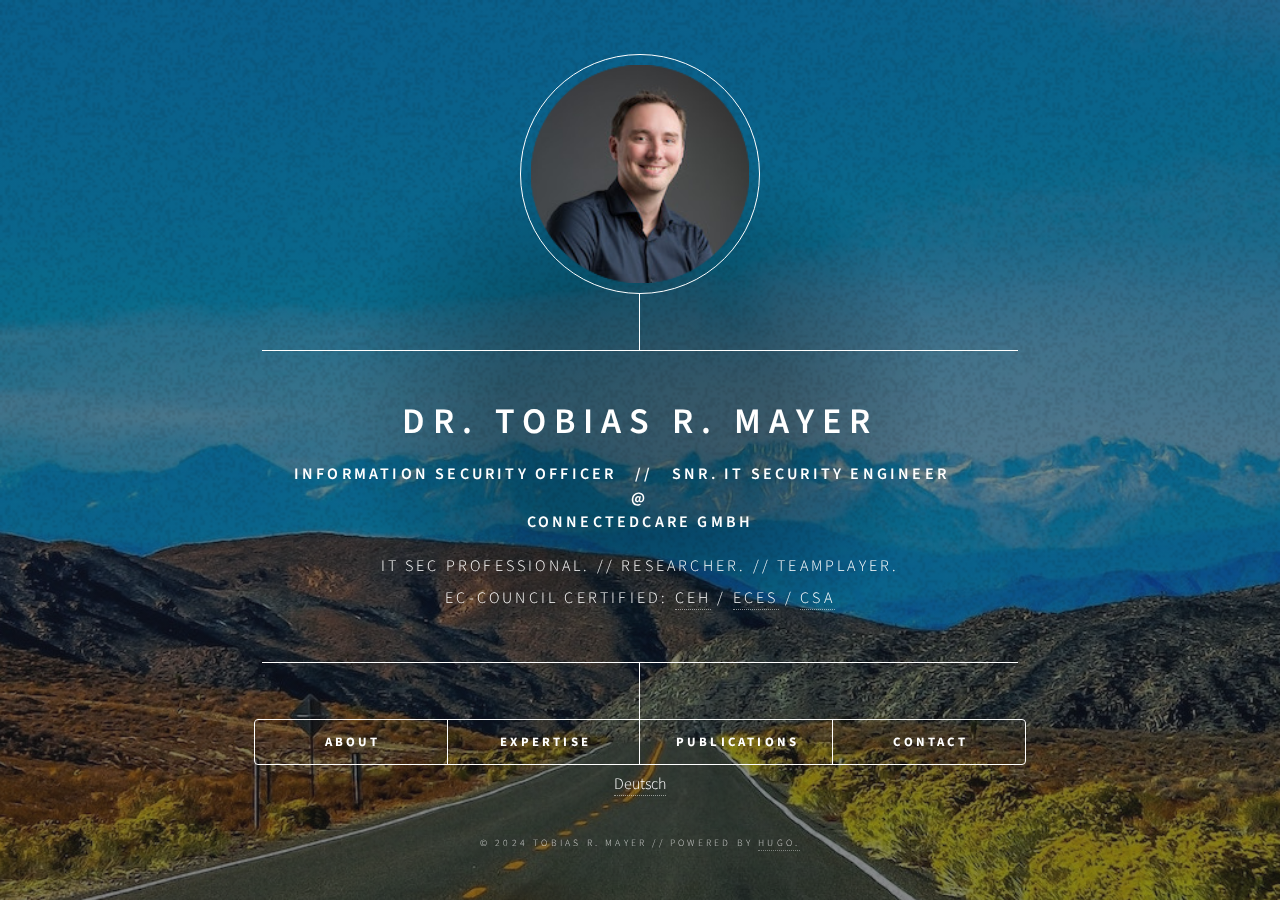
<file: index.html>
<!DOCTYPE HTML>

<html>
	<head>
	<meta name="generator" content="Hugo 0.75.0" />
		<title>Dr. Tobias R. Mayer</title>
		<meta charset="utf-8" />
		<meta name="viewport" content="width=device-width, initial-scale=1, user-scalable=no" />
		<link rel="stylesheet" href="https://tobiasrm.github.io/css/main.css" />
		<link rel="stylesheet" href="https://tobiasrm.github.io/css/project.css" />
		
		<noscript><link rel="stylesheet" href="https://tobiasrm.github.io/css/noscript.css" /></noscript>
	</head>
	
			<script src="https://tobiasrm.github.io/js/jquery.min.js"></script>
	<body>


    
      <div id="wrapper">

        
          <header id="header">
            <div class="logo">
              
              <img src="https://tobiasrm.github.io//images/tobi.png" width="100%" style="padding: 10px 10px 10px 10px;">
            
            
            </div>
            <div class="content">
              <div class="inner">
                <h1>Dr. Tobias R. Mayer</h1>
                <h3>Information Security Officer  &nbsp;&nbsp;//&nbsp;&nbsp;  Snr. IT Security Engineer &nbsp;&nbsp;&nbsp;&nbsp;&nbsp;<br/> @ <br/>ConnectedCare GmbH</h3>
                <p style="font-size: 16px !important">IT Sec Professional. // Researcher. // Teamplayer. <br> EC-Council certified: <a href="/files/cert_ceh.pdf">CEH</a> / <a href="/files/cert_eces.pdf">ECES</a> / <a href="/files/cert_csa.pdf">CSA</a></p>
              </div>
            </div>
            <nav>
              <ul>
                
                  <li><a href="#about">About</a></li>
                
                  <li><a href="#expertise">Expertise</a></li>
                
                  <li><a href="#publications">Publications</a></li>
                
                  <li><a href="#contact">Contact</a></li>
                
              </ul>
            </nav>
          </header>

        
          <div id="main">
            
              <article id="about">
  <h1>About</h1>
  <figure class="image main">
  <img src=https://tobiasrm.github.io/images/about.png >    
</figure>

<h2 id="currently">Currently</h2>
<p>I am currently working as <strong>Information Security Officer</strong> and <strong>Senior IT Security Engineer at <a href="https://de.connectedcare.net">ConnectedCare GmbH</a></strong> (Berlin / Telgte, Germany, formerly Bewatec GmbH), where I significantly contribute to the IT security of the ConnectedCare platform and serve as the contact person for all topics related to IT security &amp; data protection.</p>
<p>My activities address two important areas: <strong>a) technical security and b) regulatory activities</strong>. Both areas interact closely (e.g. fulfilling vulnerability management for the Cyber Resilience Act or risk management for NIS-2) and must always be planned together. They fundamentally include data protection topics as well as constant communication with various stakeholders (internal teams in technology / marketing / sales, management, data protection officers, legal counsel, supervisory authorities, etc.)</p>
<h3 id="activities-technical-security">Activities: Technical Security</h3>
<p>In the area of technical security, I am responsible for the design and implementation of measures to enhance the IT security of the ConnectedCare platform. This includes general roadmap planning, technology evaluations, as well as the conduction of projects / measures and in-house software developments (Terraform, Python, GoLang). Examples of relevant activities are:</p>
<ul>
<li><em>Project AWS CloudSec Suite</em>: Development of Infrastructure as Code (Terraform, Python) for the configuration and deployment of AWS Cloud Security services (including intrusion detection, firewall, vulnerability scanner, notifications to Slack / Teams).</li>
<li><em>Project Vulnerability Management</em>: Implementation of <a href="https://www.defectdojo.org">DefectDojo</a> as a central system for vulnerability management with graphs / metrics to visualize temporal trends. Self-developed scripts (Python as Terraform / AWS Lambda) realize data import (e.g. findings ofAWS SecurityHub, SonarCloud, GitHub) and “back-sync” (e.g. marking as &ldquo;false-positive&rdquo; in DefectDojo updates the vulnerability as “suppressed” in AWS).</li>
<li><em>Project Supply Chain Security</em>: Implementation of <a href="https://dependencytrack.org">DependencyTrack</a> for tracking all used software libraries as a Software Bill of Materials (SBOM), including vulnerability scanning and DefectDojo integration.</li>
<li>Planning and coordination of penetration tests, independent conduction of simple penetration tests (“surface scans”).</li>
<li>Various individual measures, e.g.:
<ul>
<li>Web Application Firewall: a) <a href="https://modsecurity.org/">ModSecurity</a> with custom rules and <a href="https://owasp.org/www-project-modsecurity-core-rule-set/">OWASP CRS</a> on reverse proxy in Kubernetes pod and (as a successor) b) AWS WAFv2 with AWS managed <a href="https://docs.aws.amazon.com/waf/latest/developerguide/aws-managed-rule-groups-baseline.html">core rule set (CRS)</a>.</li>
<li>Installation of security scanners like SonarCloud, GitHub / Dependabot security alerts, AWS Inspector, <a href="https://www.aquasec.com/products/trivy/">Aquasec Trivy (IaC)</a>, etc.</li>
<li>Grafana Dashboard as a central visualization of vulnerabilities (was replaced by DefectDojo)</li>
</ul>
</li>
</ul>
<h3 id="activities-regulatory-aspects">Activities: Regulatory Aspects</h3>
<p>In the area of regulatory aspects, I am responsible for analyzing regulatory requirements, planning and implementing them including technical realisations. Examples of relevant activities are:</p>
<ul>
<li>Responsible for obtaining ISO 27001 certification (in accordance with ISO/IEC 27001:2024), including the preparation of all required documentation, such as guidelines, policies, and process descriptions.</li>
<li>Ensure compliance to EU and national regulations and directives such as NIS-2, Cyber Resilience Act (CRA) or GDPR by analyzing and implementing their requirements</li>
<li>The above tasks comprise a wide set of organisational measures, examples are the following:
<ul>
<li>Development of relevant policies, e.g. incident management, risk management, secure development, access control, cryptographic algorithms and key lengths (according to BSI TR-02102)</li>
<li>Conducting risk management with regular risk assessments and coordination with the management</li>
<li>Threat modeling (with IriusRisk and focus on STRIDE risk model)</li>
<li>Various individual measures such as technical documentation, interaction with third parties (e.g. specific customer inquiries, specialized attorneys, supervisory authorities)</li>
</ul>
</li>
</ul>
<h2 id="before">Before</h2>
<p>I was involved as <strong>IT Security Analyst at Verimi GmbH</strong> (digital identity and trust platform) in the areas of security, risk &amp; workflow analysis as well as technology &amp; architecture security (e.g. vulnerability scans, coordination of pentests). Before my position at Verimi GmbH, I worked as researcher at the INSA de Lyon in applied research projects with international industrial partners. My work focused on research &amp; development activities (particularly the architectural design &amp; development of a distributed infrastructures, data traceability, security and reputation) as well as fostering relations with international IT partners.</p>
<p>Previously, I was involved in an R&amp;D project with big industrial partners where I developed a blockchain system based on a fully new &ldquo;democratic consensus&rdquo; approach, where a set of trusted consortium nodes vote for block storage validity. The development was conducted in the context of  data traceability, data anonymization &amp; privacy-preserving analytics and for  the realization I only used modern &amp; free technologies, some of them are Java / Maven / Gitlab (+ CI) / Spring (Boot, Data etc.) / Apache Cassandra / Apache Kafka / Swagger REST) / Angular2 / TypeScript. The R&amp;D activity comprised the whole software development lifecycle starting from research, vision, specification and software development up to the deployment with modern technologies such as Docker / Kubernetes / AWS.</p>
<h2 id="in-science">In Science</h2>
<p>My research activities after the PhD combine efforts at WHO, applied research in industrial projects and EU projects.</p>
<p>The last  research activity was conducted alongside my work and targeted on the creation of a secure digital voting system based on homomorphic encryption (published in Springer Nature, 2024).
At the WHO, I applied my experiences as IT specialist at the Dietary Exposure Assessment (DEX) group of the International Research Agency for Research on Cancer (IARC), Lyon, France, to design a new secure and privacy-preserving data analytics infrastructure for worldwide use.
Right after the PhD, I was implied in several European projects (e.g. Nathcare, Sphera) as postdoctoral researcher at the INSA de Lyon where I assessed hospital information systems in the alpine space in Europe.</p>
<p>The <a href="https://opus4.kobv.de/opus4-uni-passau/frontdoor/index/index/docId/197">PhD thesis</a> was conducted in a bi-national supervision (cotutelle de thèse) at the University of Passau (Prof. Kosch) and INSA de Lyon (Prof. Brunie) within the MDPS doctoral college, which evolved to the <em>International Research and Innovation Center in Intelligent Digital Systems</em> (<a href="http://irixys.uni-passau.de">IRIXYS</a>). During the PhD, I adopted a game theoretic approach to communication systems in order to ensure a secure collaborative operation of complex distributed system. In more detail it enables the analysis of the strategic choices of rational selfish individuals. During the PhD in the French-German doctoral college I got the wonderful possibility to combine my scientific curiosity and interest in other cultures and languages.</p>

</article>

            
              <article id="expertise">
  <h1>Expertise</h1>
  <figure class="image main">
  <img src=https://tobiasrm.github.io/images/cv.jpg >    
</figure>

<h3 id="certifications">Certifications</h3>
<h4 id="ec-council">EC-Council</h4>
<p>  &nbsp;&nbsp;&nbsp;&nbsp;&nbsp;&nbsp;&nbsp;&nbsp; &nbsp;&nbsp;&nbsp;&nbsp;&nbsp;&nbsp;&nbsp;&nbsp; 

<a href="https://tobiasrm.github.io/files/cert_ceh.pdf"><img src=https://tobiasrm.github.io/images/eccouncil_ceh.png width=100></a> <b>Ethical Hacker</b>

&nbsp;&nbsp;&nbsp;&nbsp;&nbsp;&nbsp;&nbsp;&nbsp; &nbsp;&nbsp;&nbsp;&nbsp;&nbsp;&nbsp;&nbsp;&nbsp; 

<a href="https://tobiasrm.github.io/files/cert_eces.pdf"><img src=https://tobiasrm.github.io/images/eccouncil_eces.png width=100></a> <b>Encryption Specialist</b>  

&nbsp;&nbsp;&nbsp;&nbsp;&nbsp;&nbsp;&nbsp;&nbsp; &nbsp;&nbsp;&nbsp;&nbsp;&nbsp;&nbsp;&nbsp;&nbsp; 

<a href="https://tobiasrm.github.io/files/cert_csa.pdf"><img src=https://tobiasrm.github.io/images/eccouncil_csa.png width=100></a> <b>SOC Analyst</b>   

<br>
<br></p>
<h4 id="other">Other</h4>
<ul>
<li><strong>Datenschutzbeauftrager (TÜV) gemäß DSGVO und BDSG-neu</strong> (TUEV-NORD) <a href="/files/cert_tuev-dpo.pdf">[Certificate]</a><br>
Professional training as data protection officer according to GDPR and the &lsquo;BDSG-neu&rsquo; (a German national law for data protection), more info see <a href="https://www.tuev-nord.de/de/weiterbildung/seminare/datenschutzbeauftragter-tuev-a/">course description</a>  (German-only)</li>
</ul>
<h3 id="professional-experience">Professional Experience</h3>
<p>My experience encompasses many years of work as an IT Security Professional in the corporate sector, as well as applied research at national (DE / FR) and international (<a href="https://www.iarc.who.int">IARC / WHO</a>) institutes, typically trilingual (EN / FR / DE) and in an international / multicultural context:</p>
<ul>
<li><strong>Since 07/2020: Senior IT Security Engineer</strong> <a href="https://de.connectedcare.net">ConnectedCare GmbH</a>, Berlin, Germany   <br>
Comprehensive planning of the IT security of the ConnectedCare platform, identification and implementation of technical and organizational measures, as well as regulatory activities (all in the context of information security management systems, ISMS). See section <a href="https://tobiasrm.github.io/#about">About</a> for details.</li>
<li><strong>2019 &ndash; 2020: IT Security Analyst</strong> <a href="https://www.verimi.de">Verimi GmbH</a>, Berlin, Germany<br>
Security &amp; risk analyses, product security improvements (including vulnerability scanner, pentests coordination),
security-relevant certifications &amp; audits (e.g. eIDAS substantial part 2/3), raising awareness for IT security safety.</li>
<li><strong>2018 &ndash; 2019: Head of IT Architecture</strong> <a href="https://www.verimi.de">Verimi GmbH</a>, Berlin, Germany<br>
Establishing a tech-team, insourcing of dev &amp; ops activities, IT / cloud architecture decisions, security &amp; risk analyses.</li>
<li><strong>2016 &ndash; 2018: Software architect &amp; engineer (R&amp;D, &ldquo;Blockchain&rdquo; specialization)</strong> <a href="https://www.insa-lyon.fr/en/laboratoires/liris">LIRIS Lab, INSA de Lyon</a>, France<br>
R&amp;D project(s) to develop a blockchain based platform for data traceability (of particularly big data and machine learning models)</li>
<li><strong>2014 &ndash; 2015: Digital infrastructure coordinator, post-doc</strong> <a href="https://www.iarc.who.int">International Agency for Research on Cancer (IARC / WHO)</a>, Lyon, France<br>
Assessment &amp; coordination of the IT infrastructure at the DEX group</li>
<li><strong>2013 &ndash; 2014: European project coordinator, post-doc</strong> <a href="https://www.insa-lyon.fr/en/laboratoires/liris">LIRIS Lab, INSA de Lyon</a>, Lyon, France<br>
Management of INSA activities within European research projects</li>
<li><strong>2011 &ndash; 2013: Research associate</strong> <a href="https://irixys.uni-passau.de/dimis-distributed-multimedia-information-systems-university-of-passau-chair-of-data-science/">DIMIS Lab, University of Passau</a>, Passau, Germany<br>
Prototype development &amp; reliability evaluation of mobile &amp; dynamic communication systems</li>
<li><strong>2006 &ndash; 2008: Freelance work</strong> IT consulting at a consulting agency for law and finances, Herne, Germany<br>
Replacement and reorganization of the whole IT infrastructure (15 employees)</li>
<li><strong>2004 &ndash; 2008: Research assistant</strong> FLW Lab, Dortmund University of Technology, Dortmund, Germany<br>
Development (Java / C++) of an embedded real-­‐time control system for material flow systems in logistics</li>
</ul>
<h3 id="education">Education</h3>
<ul>
<li><strong>09 / 2013: Doctoral degree (conducted as French-German &ldquo;cotutelle de these&rdquo;)</strong> <a href="https://opus4.kobv.de/opus4-uni-passau/frontdoor/index/index/docId/197">[manuscript]</a><br>
University of Passau (Germany) &amp; INSA de Lyon (France)<br>
<strong>Award of Excellence 2013</strong> (categorie: natural sciences) <a href="http://www.bayern-france.org/cms/upload/downloads/pressemitteilungen/bfhz_PM_Exzellenzpreis%202013.pdf">[press release (de)]</a> <a href="http://www.bfhz.uni-muenchen.de/cms/upload/downloads/pressemitteilungen/ccufb_CP_Prix-Excellence%202013.pdf">[press release (fr)]</a><br>
Research domain: <em>Reliable and secure peer-to-peer (P2P) systems; complex system analysis; game theory</em><br>
Title: <em>Achieving collaboration in distributed systems deployed over selfish nodes - a Publish/Subscribe case study</em><br>
The PhD was conducted in the cotutelle de thèse program, a binational supervision between the Grande École INSA de Lyon (France) and the University of Passau  (Germany), financed by a 3-year grant, currently also working as research associate at the University of Passau.</li>
<li><strong>10 / 2008: &ldquo;Diplom&rdquo; in computer science (equivalent to &lsquo;Master&rsquo;)</strong> <a href="http://monitorroyale.sourceforge.net/files/diplomarbeit_tobias_mayer.pdf">[manuscript]</a> <a href="http://monitorroyale.sourceforge.net">[os software]</a><br>
Dortmund University of Technology, Germany<br>
Research domain: <em>reliability and security of service-oriented IT-architectures in logistics</em><br>
Title: <em>Analysis and performance evaluation of a decentral material flow control using a distributed data acquisition system.</em></li>
</ul>
<h3 id="supervised-students">Supervised Students</h3>
<ul>
<li><strong>02 / 2018: Bachelor thesis</strong> (German manuscript) - T. Dallmeir, Fachhochschule Kufstein, Austria<br>
<strong>Diskussion von Möglichkeiten und Herausforderungen von Dashboards in Webseiten am Beispiel der Blockchain-Plattform DTP</strong><br>
<em>Objective</em>: Proof-of-concept of a status quo dashboard being integrated in industry-standard technology landscapes.</li>
<li><strong>02 / 2018: Bachelor thesis</strong> (German manuscript) - C. Glatzel, Fachhochschule Kufstein, Austria<br>
<strong>Analyse von modernen Admin-Oberflächen und Möglichkeit zur Verbesserung dieser anhand der Blockchain Plattform DTP</strong><br>
<em>Objective</em>: Implementation of admin interfaces suitable for complex dynamic data.</li>
<li><strong>10 / 2017: Master thesis</strong> - M. Schiedermeier, INSA de Lyon, France<br>
<strong>Design proposal on privacy preserving ledger applications - An architectural case study on e-voting</strong><br>
<em>Objective</em>: Proof-of-concept development of distributed data analytics over encrypted data with Shamir&rsquo;s Shared Secrets, being applied on-top of blockchain for secure traceable computing.</li>
<li><strong>01 / 2017: 4IF Practical Project</strong> - B. Renault, INSA de Lyon, France<br>
<strong>Tabular-based data visualisation with modern web technologies</strong> <a href="/images/dc_inspector_1.png">[screenshot]</a><br>
Objective: Complex data visualization with modern web technologies at the example of blockchain data models in tabular form using Angular2/TS.</li>
<li><strong>01 / 2017: 4IF Practical Project</strong> - A. Sultan, INSA de Lyon, France<br>
<strong>Graph-based data visualisation with modern web technologies</strong> <a href="/images/dc_inspector_2.png">[screenshot]</a><br>
Objective: Complex data visualization with modern web technologies at the example of graph-visualized blockchain data models.</li>
<li><strong>07 / 2016: Master thesis</strong> (German manuscript) - H. Wilhelmer, Fachhochschule Kufstein, Austria<br>
<strong>Real-Time Big Data Verarbeitung: Entwicklung und Evaluierung eines Vergleichsschemas der Technologien</strong><br>
Objective: Comparison of current technologies and efficiency for Big Data processing.</li>
<li><strong>05 / 2016: Bachelor thesis</strong> (German manuscript) - A Adadouc, University of Passau, Germany<br>
<strong>Verwaltung komplexer multimedialer Inhalte im internationalen Kontext</strong><br>
Objective: Evaluation &amp; prototype development of modern user interfaces for multimedia content.</li>
<li><strong>04 / 2016: 4IF Practical Project</strong> (French presentation) - N. Bonfante, INSA de Lyon, France<br>
<strong>Calcul multi-partite sécurisé</strong><br>
Objective: Proof-of-concept and simple performance assessment of analytics over encrypted data with Shamir&rsquo;s Shared Secret scheme.</li>
<li><strong>10 / 2015: Master thesis</strong> - M.Schipflinger, Fachhochschule Kufstein, Austria<br>
<strong>Large Scale Data-Retrieval in E-Health Applications</strong><br>
<em>Objective</em>: Analysis of essential performance aspects for large-scale data retrieval at the example of the IARC-WHO GloboDiet research infrastructure (former &lsquo;e-smp&rsquo;).</li>
<li><strong>01 / 2014: Master thesis</strong> - M. Vielsmaier, Universität Passau, Germany<br>
<strong>Open Shop Scheduling with Transfer Operations</strong><br>
<em>Objective</em>: Comparison of optimization algorithms and use case study with an intralogistics scenario.</li>
<li><strong>03 / 2012: Bachelor thesis</strong> (German manuscript) - T. Kronschnabl, Universität Passau, Germany<br>
<strong>Publish/Subscribe Algorithmen für P2P Applikationen - Twitter as P2P system</strong><br>
<em>Objective</em>: Analyis of technical characteristics for P2P system deployment with Twitter as application use case.</li>
<li><strong>12 / 2011: Master thesis</strong> (German manuscript) - C. Schoernich, Universität Passau, Germany<br>
<strong>Untersuchung der Robustheit von Gossiping-basierten Publish/Subscribe Systemen</strong><br>
<em>Objective</em>: Robustness assessment of available Publish/Subscribe algorithms and implementation of an individual algorithm focused on robustness</li>
</ul>

</article>

            
              <article id="publications">
  <h1>Publications</h1>
  
<ul id="publication-list">



  <li><strong>Anonymous voting using distributed ledger-assisted secure multi-party computation</strong>, M. Schiedermeier, O. Hasan, T. Mayer, L. Brunie, H. Kosch. In: Applied Network Sciences Vol. 9, Springer Nature, 2024. <a href="https://link.springer.com/article/10.1007/s41109-024-00650-2?utm_source=rct_congratemailt&utm_medium=email&utm_campaign=oa_20240828&utm_content=10.1007%2Fs41109-024-00650-2">[link]</a></li>


  <li><strong>A transparent referendum protocol with immutable proceedings and veriﬁable outcome for trustless networks</strong>, M. Schiedermeier, O. Hasan, T.R. Mayer, L.- Brunie, H. Kosch. In: Proceedings of the 8th International Conference on Complex Networks and Their Applications, Springer International Publishing, 2019, 647—658. <a href="https://link.springer.com/chapter/10.1007/978-3-030-36687-2_54">[link]</a><br>See also pre-publication at arXiv (open access): <a href="https://arxiv.org/abs/1909.06462">[arXiv:1909.06462]</a></li>

  <li><strong>Deliverable D2.2: Incremental report on provenance, trust and reputation models – Technical Realization (network & storage layer)</strong>, T. R. Mayer. Project Report (WP1 Value Assessment), Project “Linked Data for Prescriptive Analytics: Application to Fraud Detection, Value Assessment” with Atos/Worldline industrial partner, Lyon, France, 03/2018 <i>(confidential, not publicly accessible)</i>.</li>

  <li><strong>Credit-based Reputations for Identity Management with Blockchain and Flow Networks</strong>, T. R. Mayer, O. Hasan, and L. Brunie. Whitepaper proposal, 4th Rebooting-the-Web-of-Trust Workshop, Paris, 04/2017.
  <a href="https://github.com/WebOfTrustInfo/rebooting-the-web-of-trust-spring2017/blob/master/topics-and-advance-readings/Credit-based-Reputations-for-Identity-Management.md">[link]</a></li>

  <li><strong>Deliverable D2.1: Incremental report on provenance, trust and reputation models – Concepts & Models</strong>, T. R. Mayer. Project Report (WP1 Value Assessment), Project “Linked Data for Prescriptive Analytics: Application to Fraud Detection, Value Assessment” with Atos/Worldline industrial partner, Lyon, France, 03/2017 <i>(confidential, not publicly accessible)</i>.</li>

  <li><strong>Deliverable D1: Report on the requirements and scenarios for the usage of data</strong>, T. R. Mayer.
  Project Report (WP1 Value Assessment), Project “Linked Data for Prescriptive Analytics: Application to Fraud Detection, Value Assessment” with Atos/Worldline industrial partner, Lyon, France, 09/2016 <i>(confidential, not publicly accessible)</i>.</li>

  <li><strong>Digital care in the Alpine Space</strong>, M. Amiel, L. Brunie, A. Flory, T. R. Mayer, and M. Said.  Urbani issiv, vol. 1, no. Thematic issue (Spatial planning, health systems and Ageing in the alps), pp. 21–24, 2015. <a href="http://urbani-izziv.uirs.si/Portals/uizziv/posebne_izdaje/UI-thematic-issue-2015-1.pdf">[link]</a></li>

  <li><strong>Evaluation of the NATHCARE model and policy guidelines</strong>, M. Amiel, L. Brunie, A. Flory, T. R. Mayer, and M. Said. Project Report 4, Alpine Space Programme 2007-2013, June 2015.</li>

  <li><strong>Many-player Inspection Games in Networked Environments</strong>, G. Gianini, E. Damiani, T. R. Mayer, D. Coquil, H. Kosch, and L. Brunie. In: Proceedings of the 7th 2013 International Conference on Digital Ecosystems and Technologies, 2013, pp. 1–6.
  <a href="https://www.dimis.fim.uni-passau.de/MDPS/images/pdfs/publications/many_played_inspection.pdf">[link]</a></li>

  <li><strong>Inspection Games for Selfish Network Environments</strong>, G. Gianini, T. R. Mayer, D. Coquil, H. Kosch, and L. Brunie. Technical Report MIP-1203, University of Passau, Germany, 2012.
  <a href="https://www.fim.uni-passau.de/fileadmin/files/forschung/mip-berichte/MIP-1203.pdf">[link]</a></li>

  <li><strong>RCourse: A robustness benchmarking suite for publish/subscribe overlay simulations with Peersim</strong>, T. R. Mayer, D. Coquil, C. Schoernich, and H. Kosch. In: Proceedings of the 1st EDCC Workshop on P2P and Dependability, 2012.
  <a href="http://liris.cnrs.fr/Documents/Liris-6148.pdf">[link]</a>
  <a href="http://rcourse.sourceforge.net">[project]</a></li>

  <li><strong>On reliability in Publish/Subscribe systems: a survey</strong>, T. R. Mayer, D. Coquil, H. Kosch, and L. Brunie. International Journal of Parallel, Emergent Distributed Systems, vol. 27, no. 5, pp. 369–386, 2012.
  <a href="http://www.tandfonline.com/doi/abs/10.1080/17445760.2012.697162">[link]</a></li>

  <li><strong>Evaluating the Robustness of Publish/Subscribe Systems</strong>, T. R. Mayer, L. Brunie, D. Coquil, and H. Kosch. In: Proceedings of the Sixth International Conference on P2P, Parallel, Grid, Cloud and Internet Computing, 2011.
  <a href="https://pdfs.semanticscholar.org/48ee/ac83a82459d87274ec7ad32fb7850bfcac5b.pdf">[link]</a></li>

  <li><strong>Live-Ticker Supported Sports Video Annotation</strong>, T. R. Mayer, D. Coquil, and M. Döller. In: Workshop on Interoperable Social Multimedia Applications, 2010.
  <a href="http://ceur-ws.org/Vol-583/paperb.pdf">[link]</a></li>

  <li><strong>Contribution to the performance evaluation of decentralized material flow controls on the example of a control prototype</strong>, T. R. Mayer, S. Libert, and M. ten Hompel. Logistics Journal, 2010.
  <a href="https://www.logistics-journal.de/archive/2010/2593/?searchterm=mayer%20libert">[link]</a></li>

  <li><strong>Ein Beitrag zur Bewertung der Leistung dezentraler Materialflusssteuerungssysteme am Beispiel eines Steuerungsprototyps</strong>, T. R. Mayer, S. Libert, and M. ten Hompel. Logistics Journal, 2010.
  <a href="https://www.logistics-journal.de/archiv/2010/2591/Leistungsbewertung_MFS_Mayer_Libert_dt.pdf">[link]</a></li>

  <li><strong>Standardized Mobile Multimedia Query Composer</strong>, M. Döller, T. Mayer, K. L. Fong, S. Beck, H. Kosch, and D. Coquil. In: New Diections of Intelligent Interactive Multimedia Systems Services, vol. 2, pp. 87–101, 2009.
  <a href="Standardized Mobile Multimedia Query Composer">[link]</a></li>
</ul>


</article>

            
              <article id="contact">
  <h1>Contact</h1>
  <p>You want to contact me? That&rsquo;s great! Write me an email and I come back to you as soon as possible.</p>
<!-- raw HTML omitted -->
<figure class="image main">
  <img src=https://tobiasrm.github.io/images/contact.png >    
</figure>

<!-- raw HTML omitted -->
<!-- raw HTML omitted -->

</article>

            
          </div>

        
          <div id="languages">
            
              
                <a href="https://tobiasrm.github.io/de/">Deutsch</a>
              
            
          </div>

				
					<footer id="footer">
						<p class="copyright">&copy; 2024 Tobias R. Mayer // Powered by <a href="https://www.gohugo.io/">Hugo.</a></p>
					</footer>

			</div>
		
			<div id="bg"></div>

		
			<script src="https://tobiasrm.github.io/js/skel.min.js"></script>
			<script src="https://tobiasrm.github.io/js/util.js"></script>
			<script src="https://tobiasrm.github.io/js/main.js"></script>

			
<script type="application/javascript">
var doNotTrack = false;
if (!doNotTrack) {
	window.ga=window.ga||function(){(ga.q=ga.q||[]).push(arguments)};ga.l=+new Date;
	ga('create', 'G-5YCY911D69', 'auto');
	
	ga('send', 'pageview');
}
</script>
<script async src='https://www.google-analytics.com/analytics.js'></script>


	</body>
</html>
</file>
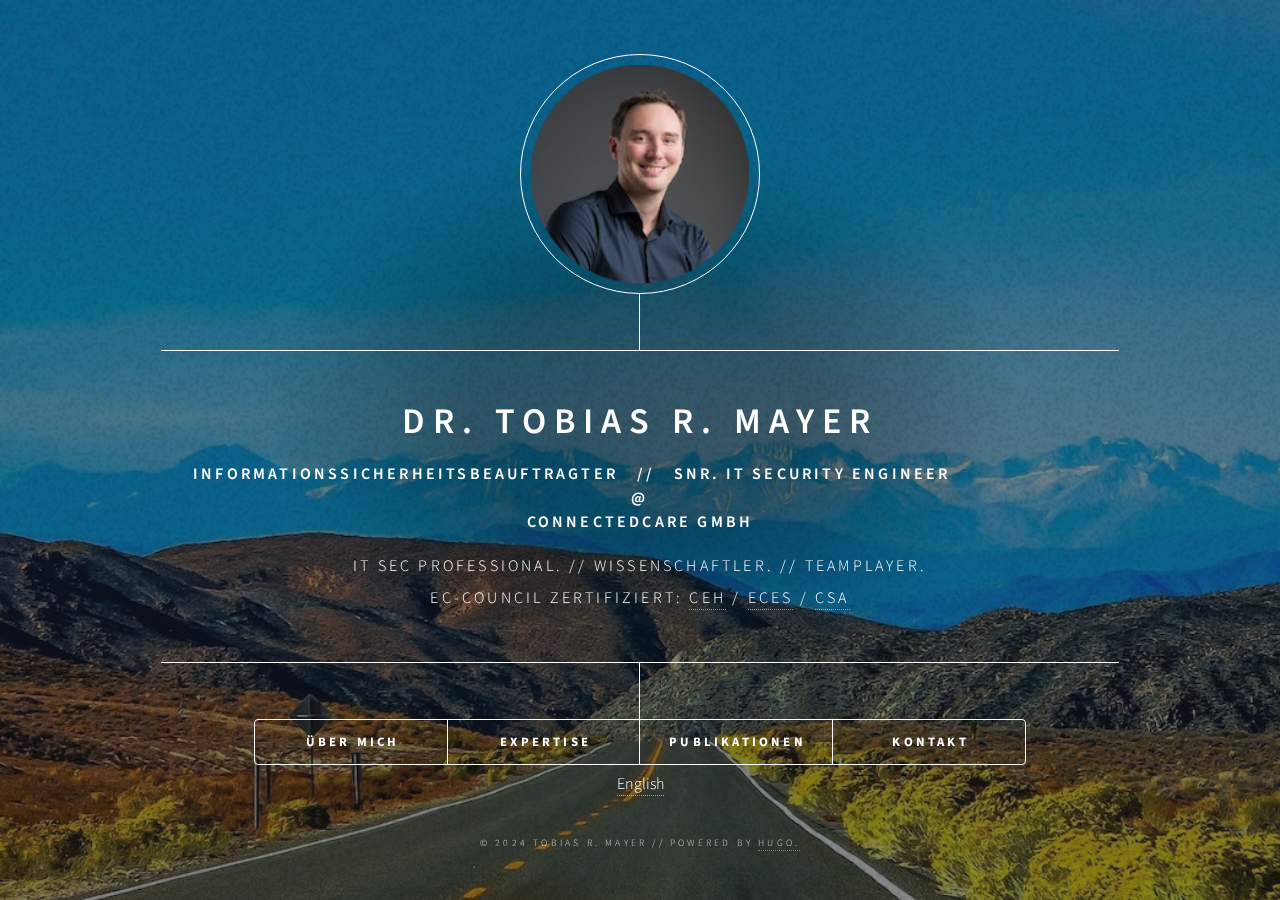
<file: de/index.html>
<!DOCTYPE HTML>

<html>
	<head>
	<meta name="generator" content="Hugo 0.75.0" />
		<title>Dr. Tobias R. Mayer</title>
		<meta charset="utf-8" />
		<meta name="viewport" content="width=device-width, initial-scale=1, user-scalable=no" />
		<link rel="stylesheet" href="https://tobiasrm.github.io/css/main.css" />
		<link rel="stylesheet" href="https://tobiasrm.github.io/css/project.css" />
		
		<noscript><link rel="stylesheet" href="https://tobiasrm.github.io/css/noscript.css" /></noscript>
	</head>
	
			<script src="https://tobiasrm.github.io/js/jquery.min.js"></script>
	<body>


    
      <div id="wrapper">

        
          <header id="header">
            <div class="logo">
              
              <img src="https://tobiasrm.github.io//images/tobi.png" width="100%" style="padding: 10px 10px 10px 10px;">
            
            
            </div>
            <div class="content">
              <div class="inner">
                <h1>Dr. Tobias R. Mayer</h1>
                <h3>Informationssicherheitsbeauftragter  &nbsp;&nbsp;//&nbsp;&nbsp;  Snr. IT Security Engineer &nbsp;&nbsp;&nbsp;&nbsp;&nbsp;&nbsp;&nbsp;&nbsp;&nbsp;&nbsp;&nbsp;&nbsp;&nbsp;&nbsp;&nbsp;&nbsp;&nbsp;&nbsp;&nbsp;&nbsp;&nbsp;<br/> @ <br/>ConnectedCare GmbH</h3>
                <p style="font-size: 16px !important">IT Sec Professional. // Wissenschaftler. // Teamplayer. <br> EC-Council zertifiziert: <a href="/files/cert_ceh.pdf">CEH</a> / <a href="/files/cert_eces.pdf">ECES</a> / <a href="/files/cert_csa.pdf">CSA</a></p>
              </div>
            </div>
            <nav>
              <ul>
                
                  <li><a href="#about">Über mich</a></li>
                
                  <li><a href="#expertise">Expertise</a></li>
                
                  <li><a href="#publications">Publikationen</a></li>
                
                  <li><a href="#contact">Kontakt</a></li>
                
              </ul>
            </nav>
          </header>

        
          <div id="main">
            
              <article id="about">
  <h1>Über mich</h1>
  <figure class="image main">
  <img src=https://tobiasrm.github.io/images/about.png >    
</figure>

<h2 id="aktuell">Aktuell</h2>
<p>Ich arbeite derzeit als <strong>Informationssicherheitsbeauftragter</strong> und <strong>Senior IT Security Engineer bei  <a href="https://de.connectedcare.net">ConnectedCare GmbH</a></strong> (Berlin / Telgte, Deutschland, ehem. BEWATEC GmbH). Dort trage ich maßgeblich zur IT Sicherheit der ConnectedCare Plattform bei und bin ich Ansprechpartner für alle Themen der IT Sicherheit &amp; Datenschutz.</p>
<p>Ich kümmere mich um zwei wichtige Bereiche: <strong>a) technische Sicherheit und b) regulatorische Tätigkeiten</strong>. Beide Bereiche interagieren stark (z.B. Erfüllung von Schwachstellenmanagement für Cyber Resilience Act) und müssen immer gemeinsam geplant werden. Sie beinhalten grundsätzlich Datenschutzthemen sowie stetigen Austausch mit verschiedenen Akteuren (internes Team Technik / Marketing / Vertrieb, Management, Datenschutzbeauftragte, Rechtsberatung, Aufsichtsbehörden etc.)</p>
<h3 id="aktivitäten-technische-sicherheit">Aktivitäten: Technische Sicherheit</h3>
<p>Im Bereich technische Sicherheit kümme ich mich um die Gestaltung &amp; Umsetzung von Maßnahmen zur Erhöhung der IT Sicherheit der ConnectedCare Plattform. Dies umfasst die allgemeine Roadmap-Planung, Technologie-Evaluierungen, aber auch Umsetzung von Projekten/Maßnahmen und in-house Software-Entwicklungen (Terraform, Python, GoLang). Beispiele relevanter Aktiväten sind:</p>
<ul>
<li><em>Projekt AWS CloudSec Suite</em>: IaC Entwicklung (Terraform, Python) zur Konfiguration &amp; Deployment von AWS Cloud Security Diensten (u.a. Intrusion Detection, Firewall, Schwachstellenscanner, Notifikation zu Slack / Teams)</li>
<li><em>Projekt Vulnerability Management</em>: Realisierung von <a href="https://www.defectdojo.org">DefectDojo</a> als zentrales System zur Schwachstellenverwaltung mit Graphen / Metriken zur Visualisierung des zeitlichem Verlaufs. Selbstentwickelte Skripte (Python als Terraform / AWS Lambda) realisieren den Import bekannter Schwachstellen (z.B. AWS, SonarCloud, Github) und einen &ldquo;status back-sync&rdquo; (z.B. Markieren als <em>false-positive</em> in DefectDojo aktualisiert die Schwachstelle als &ldquo;suppressed&rdquo; in AWS).</li>
<li><em>Projekt Supply Chain Security</em>: Realisierung von <a href="https://dependencytrack.org">DependencyTrack</a> die Nachverfolgung aller genutzten Software-Bibliotheken als Software Bill of Materials (SBOM in CycloneDX Format) inkl. Schwachstellenscan und DefectDojo-Integration.</li>
<li>Planung und Begleitung von Pentests, selbständige Durchführung von einfachten Pentests (&ldquo;surface scans&rdquo;)</li>
<li>Diverse einzelne Maßnahmen, z.B.
<ul>
<li>Web Application Firewall: a) <a href="https://modsecurity.org/">ModSecurity</a> with custom rules and <a href="https://owasp.org/www-project-modsecurity-core-rule-set/">OWASP CRS</a> auf reverse proxy in Kubernete Pod und (als Nachfolger) b) AWS WAFv2 mit AWS manageed <a href="https://docs.aws.amazon.com/waf/latest/developerguide/aws-managed-rule-groups-baseline.html">core rule set (CRS)</a>.</li>
<li>Installation von Sicherheitsscannern wie Sonarcloud, Github / Dependabot security alerts, AWS Inspector, <a href="https://www.aquasec.com/products/trivy/">Aquasec Trivy (IaC)</a> etc.</li>
<li>Grafana Dashboard als zentrale Visualisierung von Schwachstellen (wurde abgelöst durch DefectDojo)</li>
</ul>
</li>
</ul>
<h3 id="aktivitäten-regulatorische-aspekte">Aktivitäten: regulatorische Aspekte</h3>
<p>Ich bin verantwortlich für die Analyse von regulatorischen Anforderungen sowie deren Implementierung einschließlich technischer Realisierungen. Beispiele für relevante Tätigkeiten sind:</p>
<ul>
<li>Verantwortlich für die Erlangung der ISO 27001-Zertifizierung (gemäß ISO/IEC 27001:2024), einschließlich der Erstellung aller erforderlichen Dokumente wie Richtlinien, Leitlinien und Prozessbeschreibungen.</li>
<li>Sicherstellung der Einhaltung von EU- und nationalen Vorschriften und Richtlinien wie NIS-2, Cyber Resilience Act (CRA) oder DSGVO durch Analyse und Umsetzung ihrer Anforderungen</li>
<li>Die oben genannten Aufgaben umfassen eine breite Palette organisatorischer Maßnahmen, Beispiele hierfür sind:
<ul>
<li>Entwicklung relevanter Richtlinien, insbesondere technischer Art, z.B. Incident Management, Risikomanagement, sichere Softwareentwicklung, Zugangskontrolle, kryptografische Algorithmen und Schlüssellängen (gemäß BSI TR-02102)</li>
<li>Durchführung des Risikomanagements mit regelmäßigen Risikobewertungen und Abstimmung mit dem Management</li>
<li>ThreatModeling (mit IriusRisk und Fokus auf dem STRIDE-Risikomodell)</li>
<li>Verschiedene Einzelmaßnahmen wie technische Dokumentation, Interaktion mit Dritten (z.B. spezifische Kundenanfragen, Fachanwälte, Aufsichtsbehörden)</li>
</ul>
</li>
</ul>
<h2 id="vorher">Vorher</h2>
<p>Vor ConnectedCare GmbH war ich als <strong>IT Security Analyst bei <a href="https://www.verimi.de">Verimi GmbH</a></strong> (Berlin, Deutschland) involviert in den Thematiken Sicherheit-, Risiko- &amp; Workflow-Analysen sowie Technologie- &amp; Architektur-Sicherheit (z.B. Vulnerability Scans, Koordination von Pentests).</p>
<p>Vor meiner Position bei Verimi war ich tätig als Forscher und F&amp;E Software-Ingenieur an der INSA de Lyon, Frankreich, in angewandten Forschungsprojekten mit internationalen Industriepartnern. Meine Arbeit konzentrierte sich auf Forschungs- und Entwicklungsaktivitäten (insbesondere die Architektur-Konzepte und Prototypen-Entwicklung verteilter sicherer Infrastrukturen, Daten-Nachverfolgbarkeit, Sicherheit und Reputation) sowie Koordination von gemeinsamen Aktivitäten mit internationalen Partnern.</p>
<p>Diese Tätigkeit umfasste die Entwicklung einer privaten Hybrid-Blockchain Plattform für die Nachverfolgbarkeit von Daten und Nutzeraktivitäten (insbesonderer Big Data und Machine Learning Modellen) sowie dem Schutz der Privatsphäre durch Anonymisierung und Analytics auf verschlüsselten Daten. Für die Realisierung verwendete ich ausschließlich moderne und freie Technologien, einige davon sind Java / Maven / Gitlab (+ CI) / Spring (Boot, Data etc.) / Apache Cassandra / Apache Kafka / Swagger REST / Angular2 / TypeScript etc. Die F&amp;E umfasste den gesamten Software-Lebenszyklus startend mit der Forschung, Vision, Spezifikation, Software-Entwicklung bis hin zum Deployment mit modernen Technologien wie z.B. Docker / Kubernetes / AWS etc.</p>
<h2 id="in-der-wissenschaft">In der Wissenschaft</h2>
<p>Meine Forschungstätigkeiten nach der Promotion vereinen Arbeiten bei der WHO, angewandte Forschung in Industrieprojekten sowie EU-Projekten.</p>
<p>Die letzte Forschungsaktivität wurde parallel zu meiner beruflichen Tätigkeit durchgeführt und zielte auf die Entwicklung eines sicheren digitalen Wahlsystems auf Basis homomorpher Verschlüsselung ab (Veröffentlichung bei Springer Nature in 2024). Zuvor war ich an einem F&amp;E-Projekt beteiligt, in dem ich ein Blockchain-System entwickelte, das auf einem völlig neuen „demokratischen Konsens“ basiert, bei dem Systeme eines vertrauenswürdigen Konsortiums über die Gültigkeit der Blockspeicherung abstimmt.
Bei der WHO habe ich meine Erfahrungen als IT-Spezialist in der Dietary Exposure Assessment (DEX)-Gruppe der Internationalen Agentur für Krebsforschung (IARC, WHO) in Frankreich genutzt, um eine neue, sichere und datenschutzfreundliche Datenanalyse-Infrastruktur für den weltweiten Einsatz zu entwerfen.
Nach meiner Promotion war ich in mehrere europäische Projekte (z. B. Nathcare, Sphera) als post-doc Forscher bei der INSA de Lyon, Frankreich, eingebunden, wo ich Krankenhausinformationssysteme in der Alpenregion Europas bewertete.</p>
<p>Meine <a href="https://opus4.kobv.de/opus4-uni-passau/frontdoor/index/index/docId/197">Deutsch-Französische Dissertation</a> (Universität Passau, Prof. Kosch, und INSA de Lyon, Prof. Brunie) schloss ich 09/2013 ab. Sie wurde im Rahmen des MDPS-Doktorandenkollegs durchgeführt, welches sich zum <a href="http://irixys.uni-passau.de">IRIXYS Innovation Center</a> entwickelte. In der Doktorarbeit habe ich einen spieltheoretischen Ansatz entwickelt, um einen sicheren Betrieb von komplexen verteilten Systems zu gewährleisten. Der Ansatz ermöglicht die Analyse von strategischen Entscheidungen egoistischer Individuen.</p>

</article>

            
              <article id="expertise">
  <h1>Expertise</h1>
  <figure class="image main">
  <img src=https://tobiasrm.github.io/images/cv.jpg >    
</figure>

<h3 id="zertifizierungen">Zertifizierungen</h3>
<h4 id="ec-council">EC-Council</h4>
&nbsp;&nbsp;&nbsp;&nbsp;&nbsp;&nbsp;&nbsp;&nbsp; &nbsp;&nbsp;&nbsp;&nbsp;&nbsp;&nbsp;&nbsp;&nbsp; 

<a href="https://tobiasrm.github.io/files/cert_ceh.pdf"><img src=https://tobiasrm.github.io/images/eccouncil_ceh.png width=100></a> <b>Ethical Hacker</b>

&nbsp;&nbsp;&nbsp;&nbsp;&nbsp;&nbsp;&nbsp;&nbsp; &nbsp;&nbsp;&nbsp;&nbsp;&nbsp;&nbsp;&nbsp;&nbsp; 

<a href="https://tobiasrm.github.io/files/cert_eces.pdf"><img src=https://tobiasrm.github.io/images/eccouncil_eces.png width=100></a> <b>Encryption Specialist</b>  

&nbsp;&nbsp;&nbsp;&nbsp;&nbsp;&nbsp;&nbsp;&nbsp; &nbsp;&nbsp;&nbsp;&nbsp;&nbsp;&nbsp;&nbsp;&nbsp; 

<a href="https://tobiasrm.github.io/files/cert_csa.pdf"><img src=https://tobiasrm.github.io/images/eccouncil_csa.png width=100></a> <b>SOC Analyst</b>   

<br>
<br>
<h4 id="weitere">Weitere</h4>
<ul>
<li><strong>Datenschutzbeauftrager (TÜV) gemäß DSGVO und BDSG-neu</strong> (TUEV-NORD) <a href="/files/cert_tuev-dpo.pdf">[Zertifikat] </a> - <em>weitere Infos siehe <a href="https://www.tuev-nord.de/de/weiterbildung/seminare/datenschutzbeauftragter-tuev-a/">Kursbeschreibung</a></em></li>
</ul>
<h3 id="berufliche-erfahrungen">Berufliche Erfahrungen</h3>
<p>Meine Erfahrungen umfassen langjährige Tätigkeiten als IT Security Professional im Unternehmenssektor sowie angewandte Forschung in nationalen (DE / FR) und internationalen (<a href="https://www.iarc.who.int">IARC / WHO</a>) Instituten, typischerweise dreisprachig (EN / FR / DE) und im internationalen / multikulturellen Kontext:</p>
<ul>
<li><strong>Seit 07/2020: Senior IT Security Engineer</strong> <a href="https://de.connectedcare.net">ConnectedCare GmbH</a>, Berlin, Deutschland <br>
Gesamtheitliche Planung der IT Sicherheit der ConnectedCare Plattform, Identizierung &amp; Umsetzung von technischen &amp; organisatorischen Maßnahmen sowie regulatorischen Tätigkeiten (alles im Kontext von Managementsystemen für Informationssicherheit). Siehe Abschnitt <a href="https://tobiasrm.github.io/de/#about">Über mich</a> for Details.</li>
<li><strong>2019 &ndash; 2020: IT Security Analyst</strong> <a href="https://www.verimi.de">Verimi GmbH</a>, Berlin, Deutschland<br>
Sicherheits- und Risikoanalysen, Verbesserungen der Produktsicherheit (einschließlich Vulnerability-Scanner, Koordination von Pentests),
sicherheitsrelevante Zertifizierungen &amp; Audits (z.B. eIDAS wesentlicher Teil 2/3), Sensibilisierung für IT-Sicherheit.</li>
<li><strong>2018 &ndash; 2019: Head of IT Architecture</strong> <a href="https://www.verimi.de">Verimi GmbH</a>, Berlin, Deutschland<br>
Beitrag zur Verbesserung des Technologie-Teams, IT/Cloud-Architekturentscheidungen, Sicherheits- &amp; Risikoanalysen, Entwickler helfen Spaß an der Arbeit zu haben.</li>
<li><strong>2016 &ndash; 2018: Software Architekt &amp; Entwickler (F&amp;E, Spezialisierung &ldquo;Blockchain&rdquo;)</strong> <a href="https://www.insa-lyon.fr/en/laboratoires/liris">LIRIS Lab, INSA de Lyon</a>, Frankreich<br>
F&amp;E Projekt(e) mit dem Ziel der Entwicklung einer privaten Hybrid-Blockchain Plattform zwecks Daten-Nachverfolgbarkeit von Big Data Modellen sowie Modellen des &ldquo;Maschinellen Lernens&rdquo; (insbesondere &ldquo;deep learning&rdquo;)</li>
<li><strong>2014 &ndash; 2015: IT Infrastruktur Koordinator (post-doc)</strong> <a href="https://www.iarc.who.int">International Agency for Research on Cancer (IARC/WHO)</a>, Lyon, Frankreich<br>
Bewertung &amp; Modernisierung der IT Infrastruktur im DEX Team sowie Koordinierung von IT Partner Aktivitäten</li>
<li><strong>2013 &ndash; 2014: Koordinator Europäischer Projekte (post-doc)</strong> <a href="https://www.insa-lyon.fr/en/laboratoires/liris">LIRIS Lab, INSA de Lyon</a>, Lyon, Frankreich<br>
Mitarbeit (als INSA Partner) in Europäischen Forschungsprojekten (Nathcare, Sphera)</li>
<li><strong>2011 &ndash; 2013: Wissenschaftlicher Mitarbeiter</strong> <a href="https://irixys.uni-passau.de/dimis-distributed-multimedia-information-systems-university-of-passau-chair-of-data-science/">Lehrstuhl für verteilte Informationssysteme DIMIS (Prof. Kosch), Universität Passau</a>, Deutschland<br>
Prototyp Entwicklung und Robustheit Untersuchung von mobilen &amp; dynamischen Kommunikationsystemen</li>
<li><strong>2006 &ndash; 2008: Freiberufliche Tätigkeit</strong> Steuerbüro Peter Goeke, Herne, Deutschland<br>
Umstellung der gesamten IT-Infrastruktur (Hard- &amp; Software) für 15 Mitarbeiter</li>
<li><strong>2004 &ndash; 2008: Wissenschaftliche Hilfskraft (Logistik/Informatik)</strong> Lehrstuhl FLW, TU Dortmund, Deutschland<br>
Entwicklung (Java / C++) einer dezentralen Materialflusssteuerung mit Echtzeitanforderungen und Messdatenerfassung mit Internettechnologien</li>
</ul>
<h3 id="ausbildung">Ausbildung</h3>
<ul>
<li><strong>09 / 2013: Binationale Dissertation (&ldquo;cotutelle de these&rdquo;)</strong> <a href="https://opus4.kobv.de/opus4-uni-passau/frontdoor/index/index/docId/197">[Manuskript als .pdf]</a>
Universität Passau (Deutschland) &amp; INSA de Lyon (Frankreich)<br>
<strong>Exzellenzpreis 2013</strong> (Kategorie: Naturwissenschaften)<!-- raw HTML omitted --> <a href="http://www.uni-passau.de/bereiche/presse/pressemeldungen/meldung/detail/passauer-doktorand-erhaelt-exzellenzpreis/">[Pressemitteilung]</a><br>
Spezialisierung: <em>Zuverlässige und sichere verteilte Systeme (insbesondere P2P); komplexe Systemanalyse; Spieltheorie</em><br>
Titel: <em>Achieving collaboration in distributed systems deployed over selfish nodes - a Publish/Subscribe case study</em><br>
Die Dissertation wurde im &ldquo;Cotutelle de thèse&rdquo; Programm durchgeführt, eine binationale Betreuung zwischen der Grande École INSA de Lyon (Frankreich) und der Universität Passau (Deutschland).</li>
<li><strong>10 / 2008: &ldquo;Diplom&rdquo; in (Kern-)Informatik</strong> <a href="http://monitorroyale.sourceforge.net/files/diplomarbeit_tobias_mayer.pdf">[Manuskript als .pdf]</a>
TU Dortmund, Deutschland<br>
Spezialisierung: <em>Zuverlässigkeit &amp; Sicherheit von Dienst-orientierten (SOA) IT-Architekturen in der (Intra-)Logistik</em><br>
Titel: <em>Analyse und Leistungsermittlung einer dezentralen Materialﬂusssteuerung für Stetigfördersysteme mit Hilfe einer verteilten Messdatenerfassung</em></li>
</ul>
<h3 id="studenten">Studenten</h3>
<ul>
<li><strong>02 / 2018: Bachelor Arbeit</strong> - T. Dallmeir, Fachhochschule Kufstein, Österreich<br>
<strong>Diskussion von Möglichkeiten und Herausforderungen von Dashboards in Webseiten am Beispiel der Blockchain-Plattform DTP</strong><br>
<em>Zielsetzung</em>: Prototypenentwicklung eines Informations-Dashboard für die Integration in professionelle Technologie-Landschaften.</li>
<li><strong>02 / 2018: Bachelor thesis</strong> - C. Glatzel, Fachhochschule Kufstein, Österreich<br>
<strong>Analyse von modernen Admin-Oberflächen und Möglichkeit zur Verbesserung dieser anhand der Blockchain Plattform DTP</strong><br>
<em>Zielsetzung</em>: Implementierung von Verwaltungsoberflächen, die für komplexe dynamische Daten geeignet sind.</li>
<li><strong>10 / 2017: Master thesis</strong> - M. Schiedermeier, INSA de Lyon, Frankreich<br>
<strong>Design proposal on privacy preserving ledger applications - An architectural case study on e-voting</strong><br>
<em>Zielsetzung</em>: Prototypen-Entwicklung von verteilten Datenanalysen über verschlüsselte Daten mit Shamir&rsquo;s Shared Secrets, realisiert als Blockchain-basierte Applikation für sichere, rückverfolgbare Datenverarbeitung.</li>
<li><strong>01 / 2017: 4IF Practical Project</strong> - B. Renault, INSA de Lyon, Frankreich<br>
<strong>Tabular-based data visualisation with modern web technologies</strong> <a href="/images/dc_inspector_1.png">[screenshot]</a><br>
Zielsetzung: Visualisierung von komplexen Blockchain Datenmodellen mit modernen Web-Technologien in tabellarischer Form mit Angular2/TS.</li>
<li><strong>01 / 2017: 4IF Practical Project</strong> - A. Sultan, INSA de Lyon, Frankreich<br>
<strong>Graph-based data visualisation with modern web technologies</strong> <a href="/images/dc_inspector_2.png">[screenshot]</a><br>
Zielsetzung: Grafische Visualisierung von komplexen Blockchain Datenmodellen mit modernen Web-Technologien.</li>
<li><strong>07 / 2016: Master thesis (German manuscript)</strong> - H. Wilhelmer, Fachhochschule Kufstein, Österreich<br>
<strong>Real-Time Big Data Verarbeitung: Entwicklung und Evaluierung eines Vergleichsschemas der Technologien</strong><br>
Zielsetzung: Vergleich der aktuellen Technologien &amp; Effizienz für Big Data Verarbeitung.</li>
<li><strong>05 / 2016: Bachelor thesis (German manuscript)</strong> - A Adadouc, University of Passau, Deutschland<br>
<strong>Verwaltung komplexer multimedialer Inhalte im internationalen Kontext</strong><br>
Zielsetzung: Evaluierung &amp; Prototypen-Entwicklung moderner Nutzerschnittstellen für komplexe multimediale Inhalte.</li>
<li><strong>04 / 2016: 4IF Practical Project (French presentation)</strong> - N. Bonfante, INSA de Lyon, Frankreich<br>
<strong>Calcul multi-partite sécurisé</strong><br>
Zielsetzung: Prototypen-Entwicklng und Leistungsbewertung von Analysen über verschlüsselte Daten mit Shamir&rsquo;s Shared Secret Schema.</li>
<li><strong>10 / 2015: Master thesis</strong> - M.Schipflinger, Fachhochschule Kufstein, Österreich<br>
<strong>Large Scale Data-Retrieval in E-Health Applications</strong><br>
<em>Zielsetzung</em>: Analyse wesentlicher Leistungsaspekte für den komplexe Datenverarbeitung am Beispiel der Forschungsinfrastruktur IARC-WHO GloboDiet (ehemals e-smp).</li>
<li><strong>01 / 2014: Master thesis</strong> - M. Vielsmaier, Universität Passau, Deutschland<br>
<strong>Open Shop Scheduling with Transfer Operations</strong><br>
<em>Zielsetzung</em>: Vergleich von Optimierungsalgorithmen &amp; Use Case Study mit einem intralogistischen Beispiel-Szenario.</li>
<li><strong>03 / 2012: Bachelor thesis (German manuscript)</strong> - T. Kronschnabl, Universität Passau, Deutschland<br>
<strong>Publish/Subscribe Algorithmen für P2P Applikationen - Twitter as P2P system</strong><br>
<em>Zielsetzung</em>: Analyse der technischen Charakteristika für die Bereitstellung von P2P-Systemen mit Twitter als Anwendungs-Anwendungsfall.</li>
<li><strong>12 / 2011: Master thesis (German manuscript)</strong> - C. Schoernich, Universität Passau, Deutschland<br>
<strong>Untersuchung der Robustheit von Gossiping-basierten Publish/Subscribe Systemen</strong><br>
<em>Zielsetzung</em>: Evaluierung der Robustheit der verfügbaren Publish/Subscribe-Algorithmen und Implementierung eines individuellen Algorithmus.</li>
</ul>
<!-- raw HTML omitted -->

</article>

            
              <article id="publications">
  <h1>Publikationen</h1>
  
<ul id="publication-list">



  <li><strong>Anonymous voting using distributed ledger-assisted secure multi-party computation</strong>, M. Schiedermeier, O. Hasan, T. Mayer, L. Brunie, H. Kosch. In: Applied Network Sciences Vol. 9, Springer Nature, 2024. <a href="https://link.springer.com/article/10.1007/s41109-024-00650-2?utm_source=rct_congratemailt&utm_medium=email&utm_campaign=oa_20240828&utm_content=10.1007%2Fs41109-024-00650-2">[link]</a></li>


  <li><strong>A transparent referendum protocol with immutable proceedings and veriﬁable outcome for trustless networks</strong>, M. Schiedermeier, O. Hasan, T.R. Mayer, L.- Brunie, H. Kosch. In: Proceedings of the 8th International Conference on Complex Networks and Their Applications, Springer International Publishing, 2019, 647—658. <a href="https://link.springer.com/chapter/10.1007/978-3-030-36687-2_54">[link]</a><br>See also pre-publication at arXiv (open access): <a href="https://arxiv.org/abs/1909.06462">[arXiv:1909.06462]</a></li>

  <li><strong>Deliverable D2.2: Incremental report on provenance, trust and reputation models – Technical Realization (network & storage layer)</strong>, T. R. Mayer. Project Report (WP1 Value Assessment), Project “Linked Data for Prescriptive Analytics: Application to Fraud Detection, Value Assessment” with Atos/Worldline industrial partner, Lyon, France, 03/2018 <i>(confidential, not publicly accessible)</i>.</li>

  <li><strong>Credit-based Reputations for Identity Management with Blockchain and Flow Networks</strong>, T. R. Mayer, O. Hasan, and L. Brunie. Whitepaper proposal, 4th Rebooting-the-Web-of-Trust Workshop, Paris, 04/2017.
  <a href="https://github.com/WebOfTrustInfo/rebooting-the-web-of-trust-spring2017/blob/master/topics-and-advance-readings/Credit-based-Reputations-for-Identity-Management.md">[link]</a></li>

  <li><strong>Deliverable D2.1: Incremental report on provenance, trust and reputation models – Concepts & Models</strong>, T. R. Mayer. Project Report (WP1 Value Assessment), Project “Linked Data for Prescriptive Analytics: Application to Fraud Detection, Value Assessment” with Atos/Worldline industrial partner, Lyon, France, 03/2017 <i>(confidential, not publicly accessible)</i>.</li>

  <li><strong>Deliverable D1: Report on the requirements and scenarios for the usage of data</strong>, T. R. Mayer.
  Project Report (WP1 Value Assessment), Project “Linked Data for Prescriptive Analytics: Application to Fraud Detection, Value Assessment” with Atos/Worldline industrial partner, Lyon, France, 09/2016 <i>(confidential, not publicly accessible)</i>.</li>

  <li><strong>Digital care in the Alpine Space</strong>, M. Amiel, L. Brunie, A. Flory, T. R. Mayer, and M. Said.  Urbani issiv, vol. 1, no. Thematic issue (Spatial planning, health systems and Ageing in the alps), pp. 21–24, 2015. <a href="http://urbani-izziv.uirs.si/Portals/uizziv/posebne_izdaje/UI-thematic-issue-2015-1.pdf">[link]</a></li>

  <li><strong>Evaluation of the NATHCARE model and policy guidelines</strong>, M. Amiel, L. Brunie, A. Flory, T. R. Mayer, and M. Said. Project Report 4, Alpine Space Programme 2007-2013, June 2015.</li>

  <li><strong>Many-player Inspection Games in Networked Environments</strong>, G. Gianini, E. Damiani, T. R. Mayer, D. Coquil, H. Kosch, and L. Brunie. In: Proceedings of the 7th 2013 International Conference on Digital Ecosystems and Technologies, 2013, pp. 1–6.
  <a href="https://www.dimis.fim.uni-passau.de/MDPS/images/pdfs/publications/many_played_inspection.pdf">[link]</a></li>

  <li><strong>Inspection Games for Selfish Network Environments</strong>, G. Gianini, T. R. Mayer, D. Coquil, H. Kosch, and L. Brunie. Technical Report MIP-1203, University of Passau, Germany, 2012.
  <a href="https://www.fim.uni-passau.de/fileadmin/files/forschung/mip-berichte/MIP-1203.pdf">[link]</a></li>

  <li><strong>RCourse: A robustness benchmarking suite for publish/subscribe overlay simulations with Peersim</strong>, T. R. Mayer, D. Coquil, C. Schoernich, and H. Kosch. In: Proceedings of the 1st EDCC Workshop on P2P and Dependability, 2012.
  <a href="http://liris.cnrs.fr/Documents/Liris-6148.pdf">[link]</a>
  <a href="http://rcourse.sourceforge.net">[project]</a></li>

  <li><strong>On reliability in Publish/Subscribe systems: a survey</strong>, T. R. Mayer, D. Coquil, H. Kosch, and L. Brunie. International Journal of Parallel, Emergent Distributed Systems, vol. 27, no. 5, pp. 369–386, 2012.
  <a href="http://www.tandfonline.com/doi/abs/10.1080/17445760.2012.697162">[link]</a></li>

  <li><strong>Evaluating the Robustness of Publish/Subscribe Systems</strong>, T. R. Mayer, L. Brunie, D. Coquil, and H. Kosch. In: Proceedings of the Sixth International Conference on P2P, Parallel, Grid, Cloud and Internet Computing, 2011.
  <a href="https://pdfs.semanticscholar.org/48ee/ac83a82459d87274ec7ad32fb7850bfcac5b.pdf">[link]</a></li>

  <li><strong>Live-Ticker Supported Sports Video Annotation</strong>, T. R. Mayer, D. Coquil, and M. Döller. In: Workshop on Interoperable Social Multimedia Applications, 2010.
  <a href="http://ceur-ws.org/Vol-583/paperb.pdf">[link]</a></li>

  <li><strong>Contribution to the performance evaluation of decentralized material flow controls on the example of a control prototype</strong>, T. R. Mayer, S. Libert, and M. ten Hompel. Logistics Journal, 2010.
  <a href="https://www.logistics-journal.de/archive/2010/2593/?searchterm=mayer%20libert">[link]</a></li>

  <li><strong>Ein Beitrag zur Bewertung der Leistung dezentraler Materialflusssteuerungssysteme am Beispiel eines Steuerungsprototyps</strong>, T. R. Mayer, S. Libert, and M. ten Hompel. Logistics Journal, 2010.
  <a href="https://www.logistics-journal.de/archiv/2010/2591/Leistungsbewertung_MFS_Mayer_Libert_dt.pdf">[link]</a></li>

  <li><strong>Standardized Mobile Multimedia Query Composer</strong>, M. Döller, T. Mayer, K. L. Fong, S. Beck, H. Kosch, and D. Coquil. In: New Diections of Intelligent Interactive Multimedia Systems Services, vol. 2, pp. 87–101, 2009.
  <a href="Standardized Mobile Multimedia Query Composer">[link]</a></li>
</ul>


</article>

            
              <article id="contact">
  <h1>Kontakt</h1>
  <p>Sie haben eine Frage und wollen mich kontaktieren? Toll! Schreiben Sie mir eine E-Mail und mich melde mich schellstmöglichst.</p>
<!-- raw HTML omitted -->
<figure class="image main">
  <img src=https://tobiasrm.github.io/images/contact.png >    
</figure>

<!-- raw HTML omitted -->
<!-- raw HTML omitted -->

</article>

            
          </div>

        
          <div id="languages">
            
              
                <a href="https://tobiasrm.github.io/">English</a>
              
            
          </div>

				
					<footer id="footer">
						<p class="copyright">&copy; 2024 Tobias R. Mayer // Powered by <a href="https://www.gohugo.io/">Hugo.</a></p>
					</footer>

			</div>
		
			<div id="bg"></div>

		
			<script src="https://tobiasrm.github.io/js/skel.min.js"></script>
			<script src="https://tobiasrm.github.io/js/util.js"></script>
			<script src="https://tobiasrm.github.io/js/main.js"></script>

			
<script type="application/javascript">
var doNotTrack = false;
if (!doNotTrack) {
	window.ga=window.ga||function(){(ga.q=ga.q||[]).push(arguments)};ga.l=+new Date;
	ga('create', 'G-5YCY911D69', 'auto');
	
	ga('send', 'pageview');
}
</script>
<script async src='https://www.google-analytics.com/analytics.js'></script>


	</body>
</html>
</file>
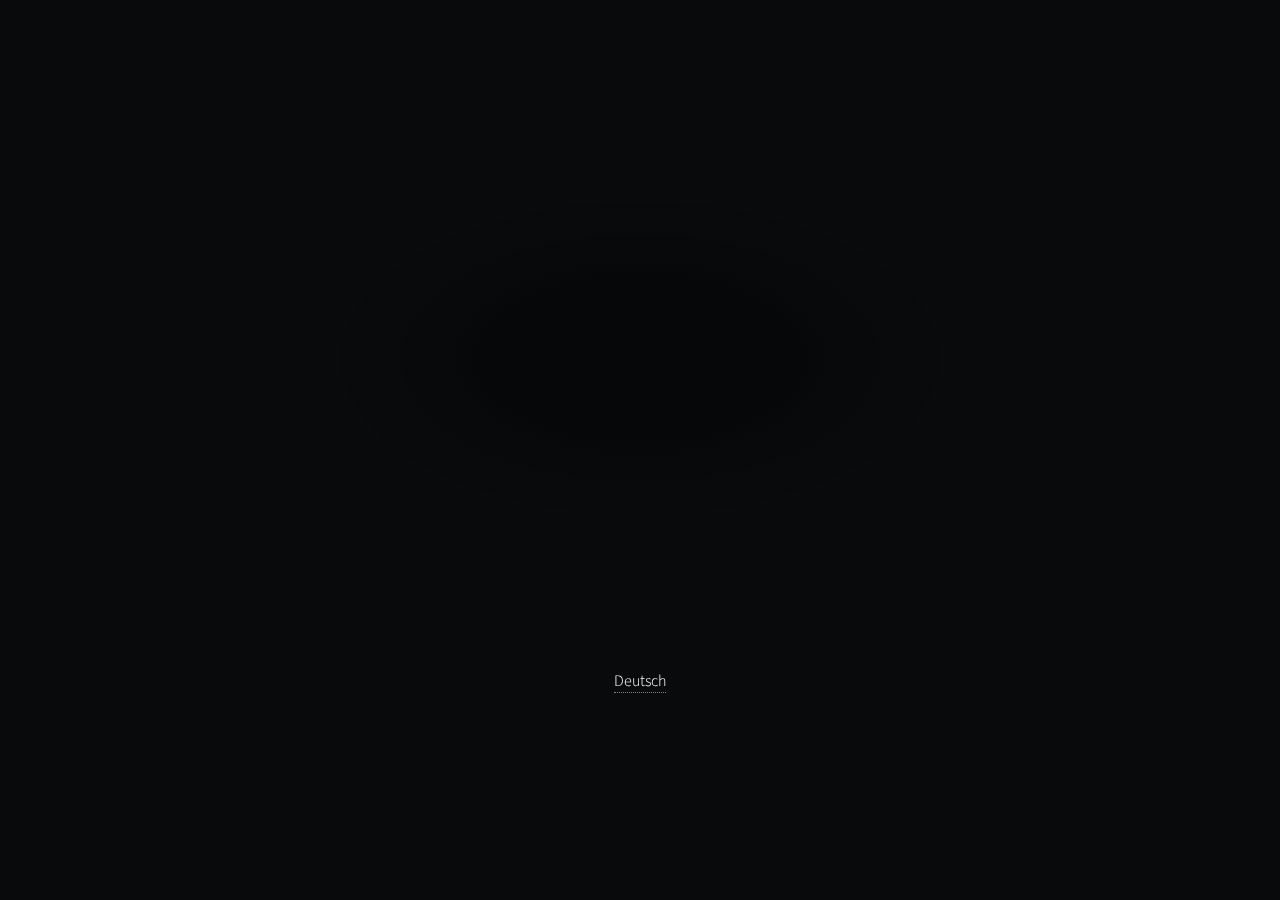
<file: en/index.html>
<!DOCTYPE html><html><head><title>https://tobiasrm.github.io</title><link rel="canonical" href="https://tobiasrm.github.io"/><meta name="robots" content="noindex"><meta charset="utf-8" /><meta http-equiv="refresh" content="0; url=https://tobiasrm.github.io" /></head></html>
</file>
